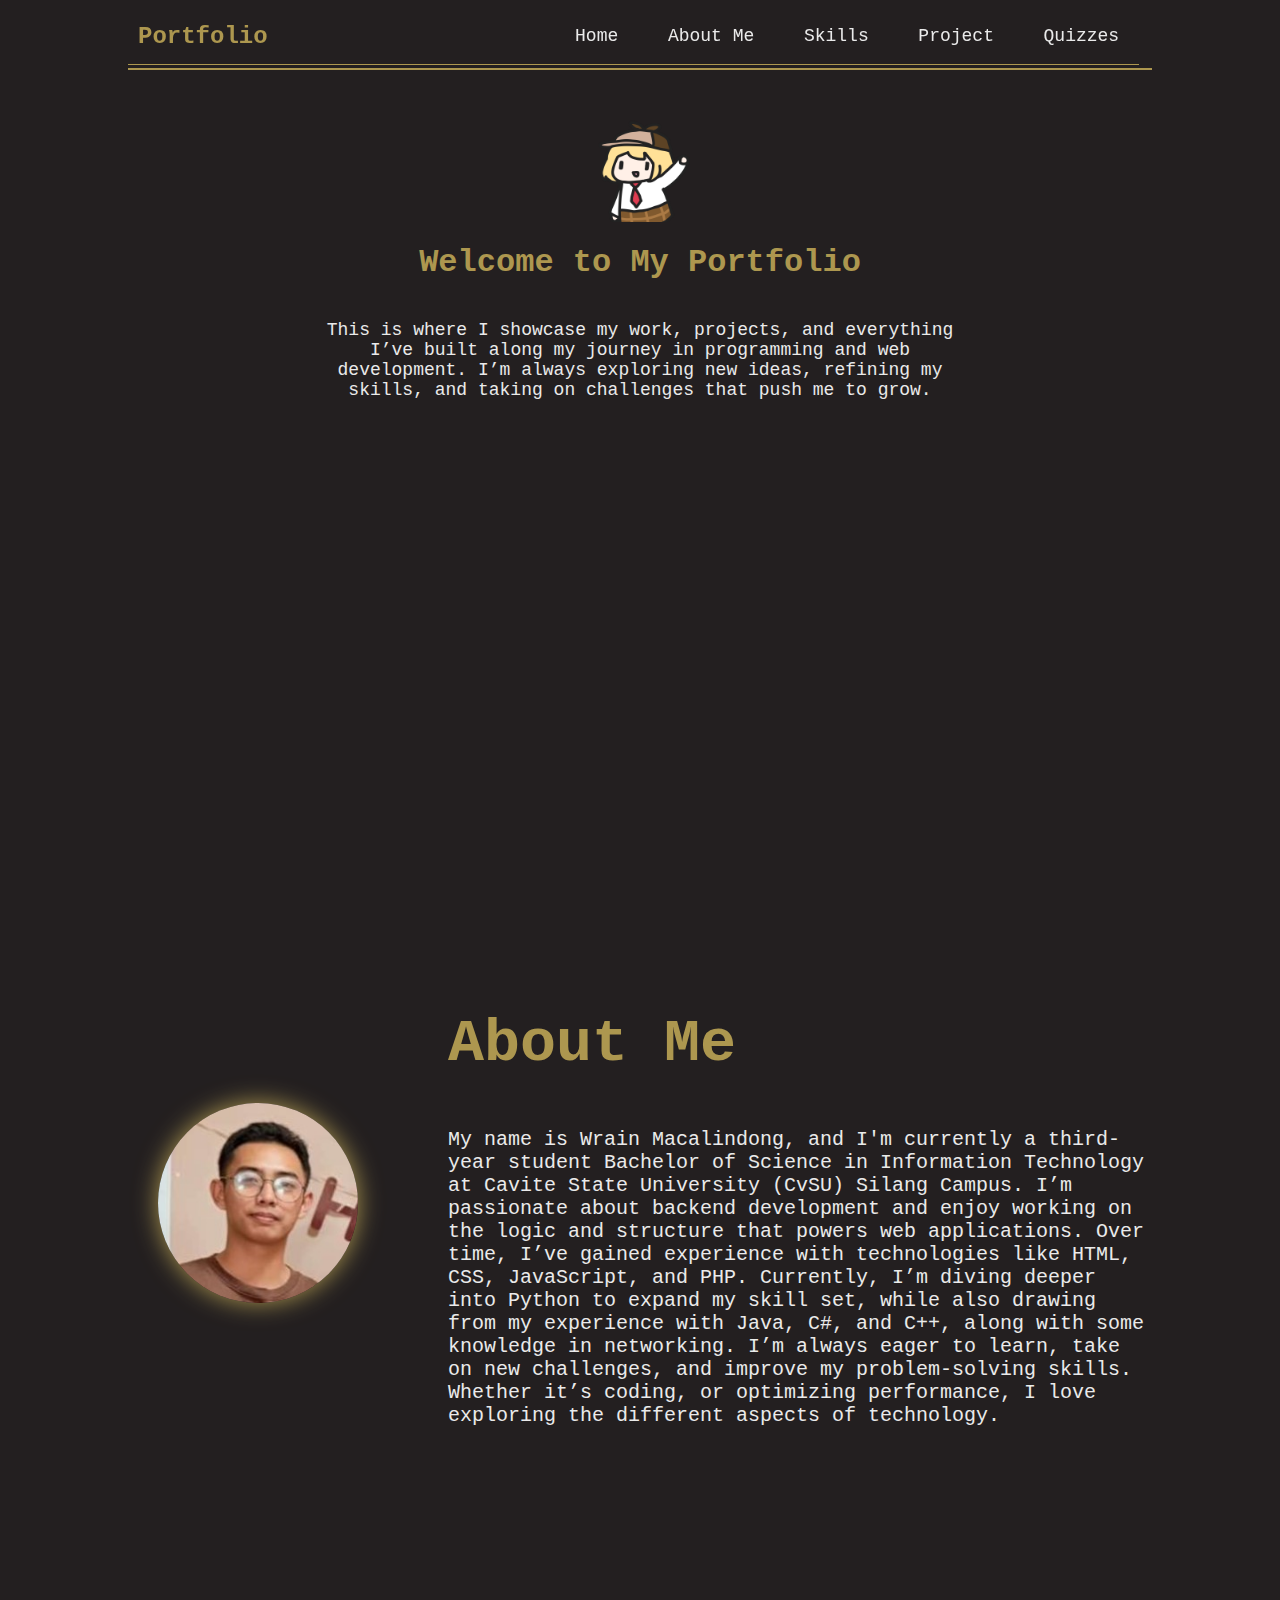
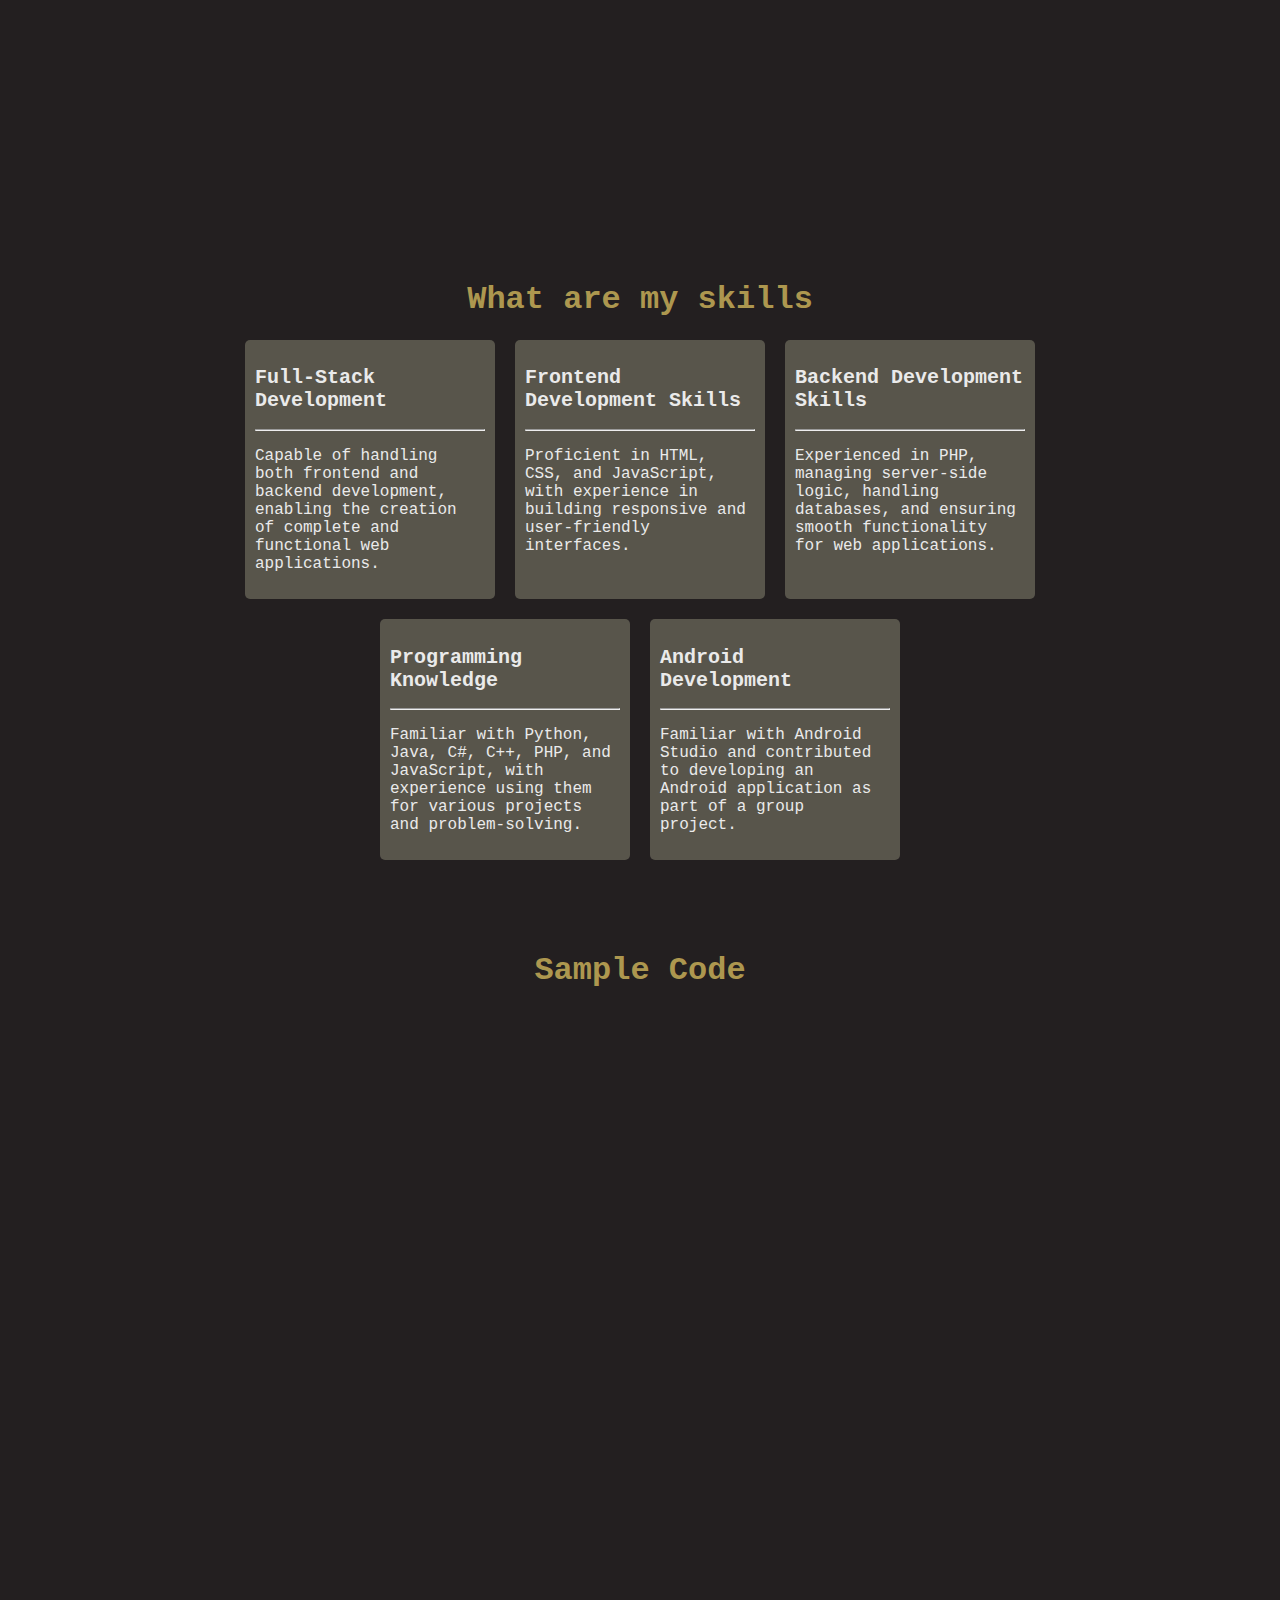
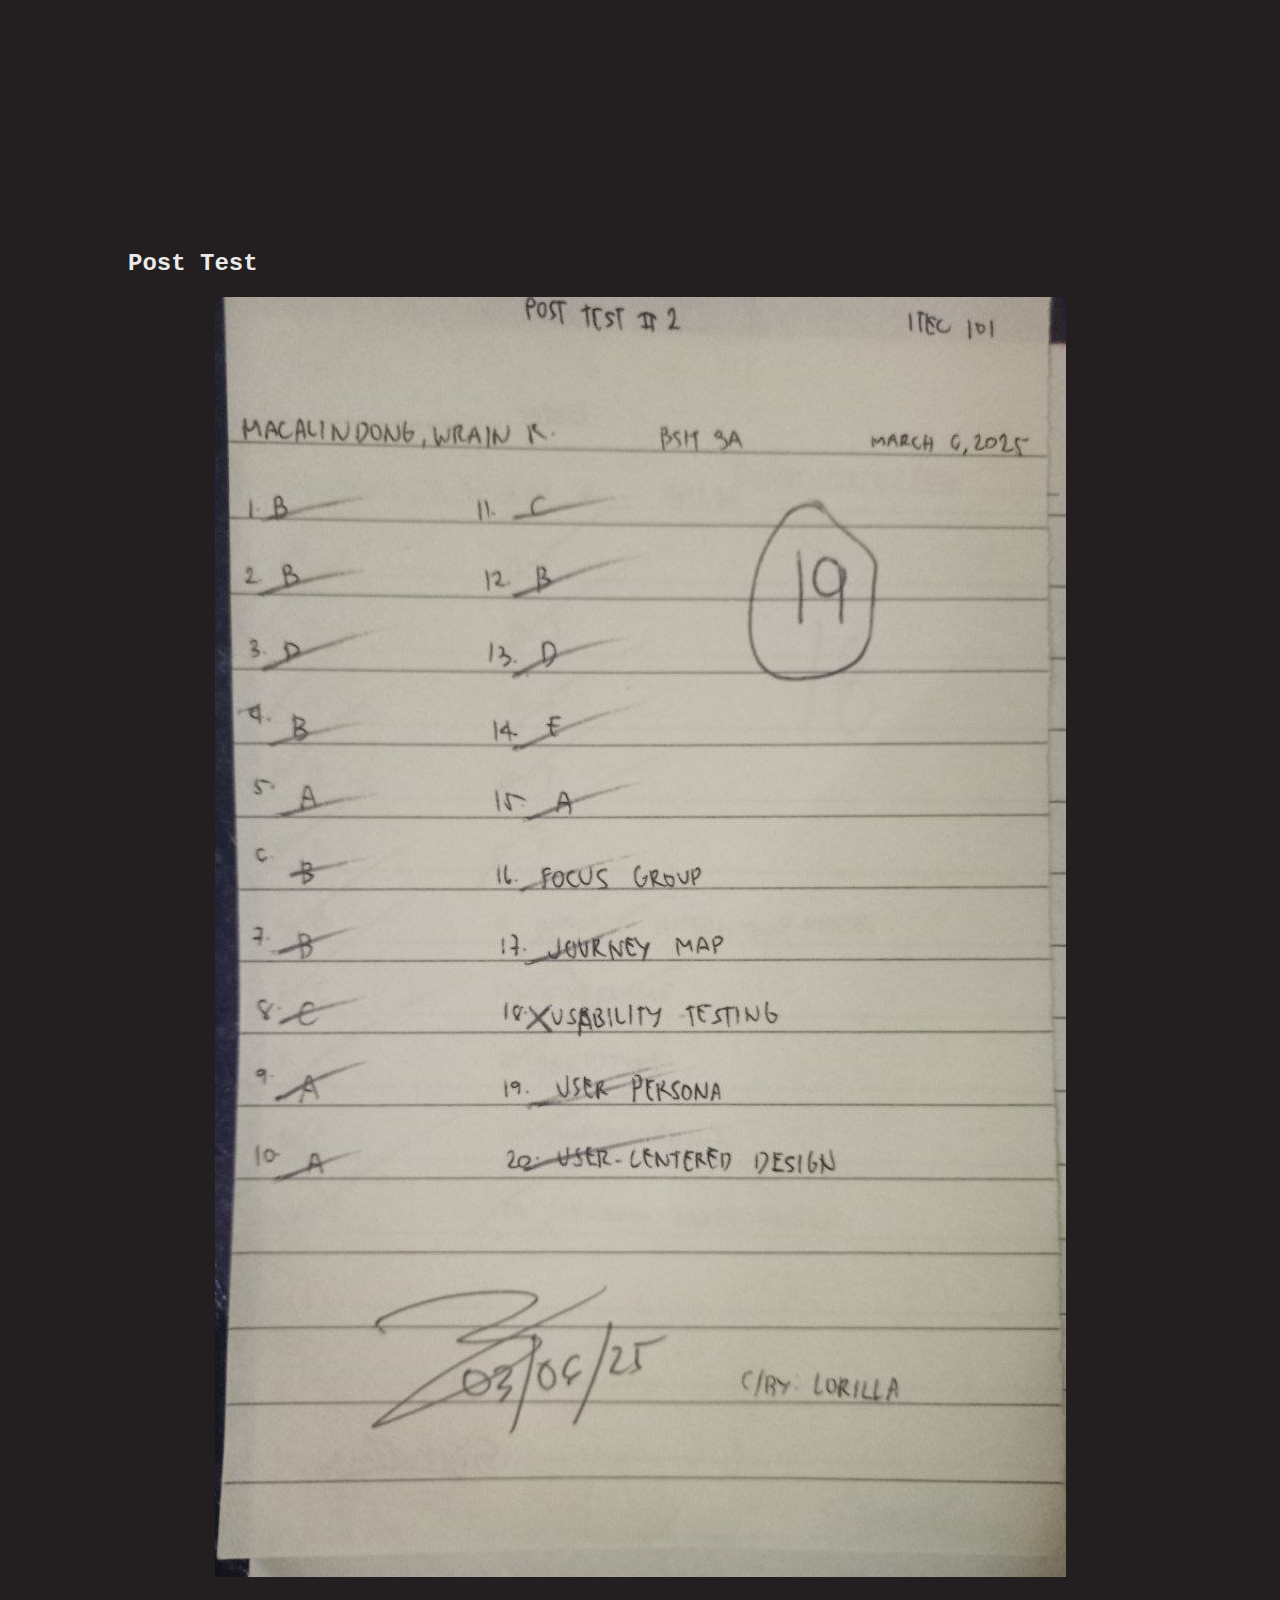
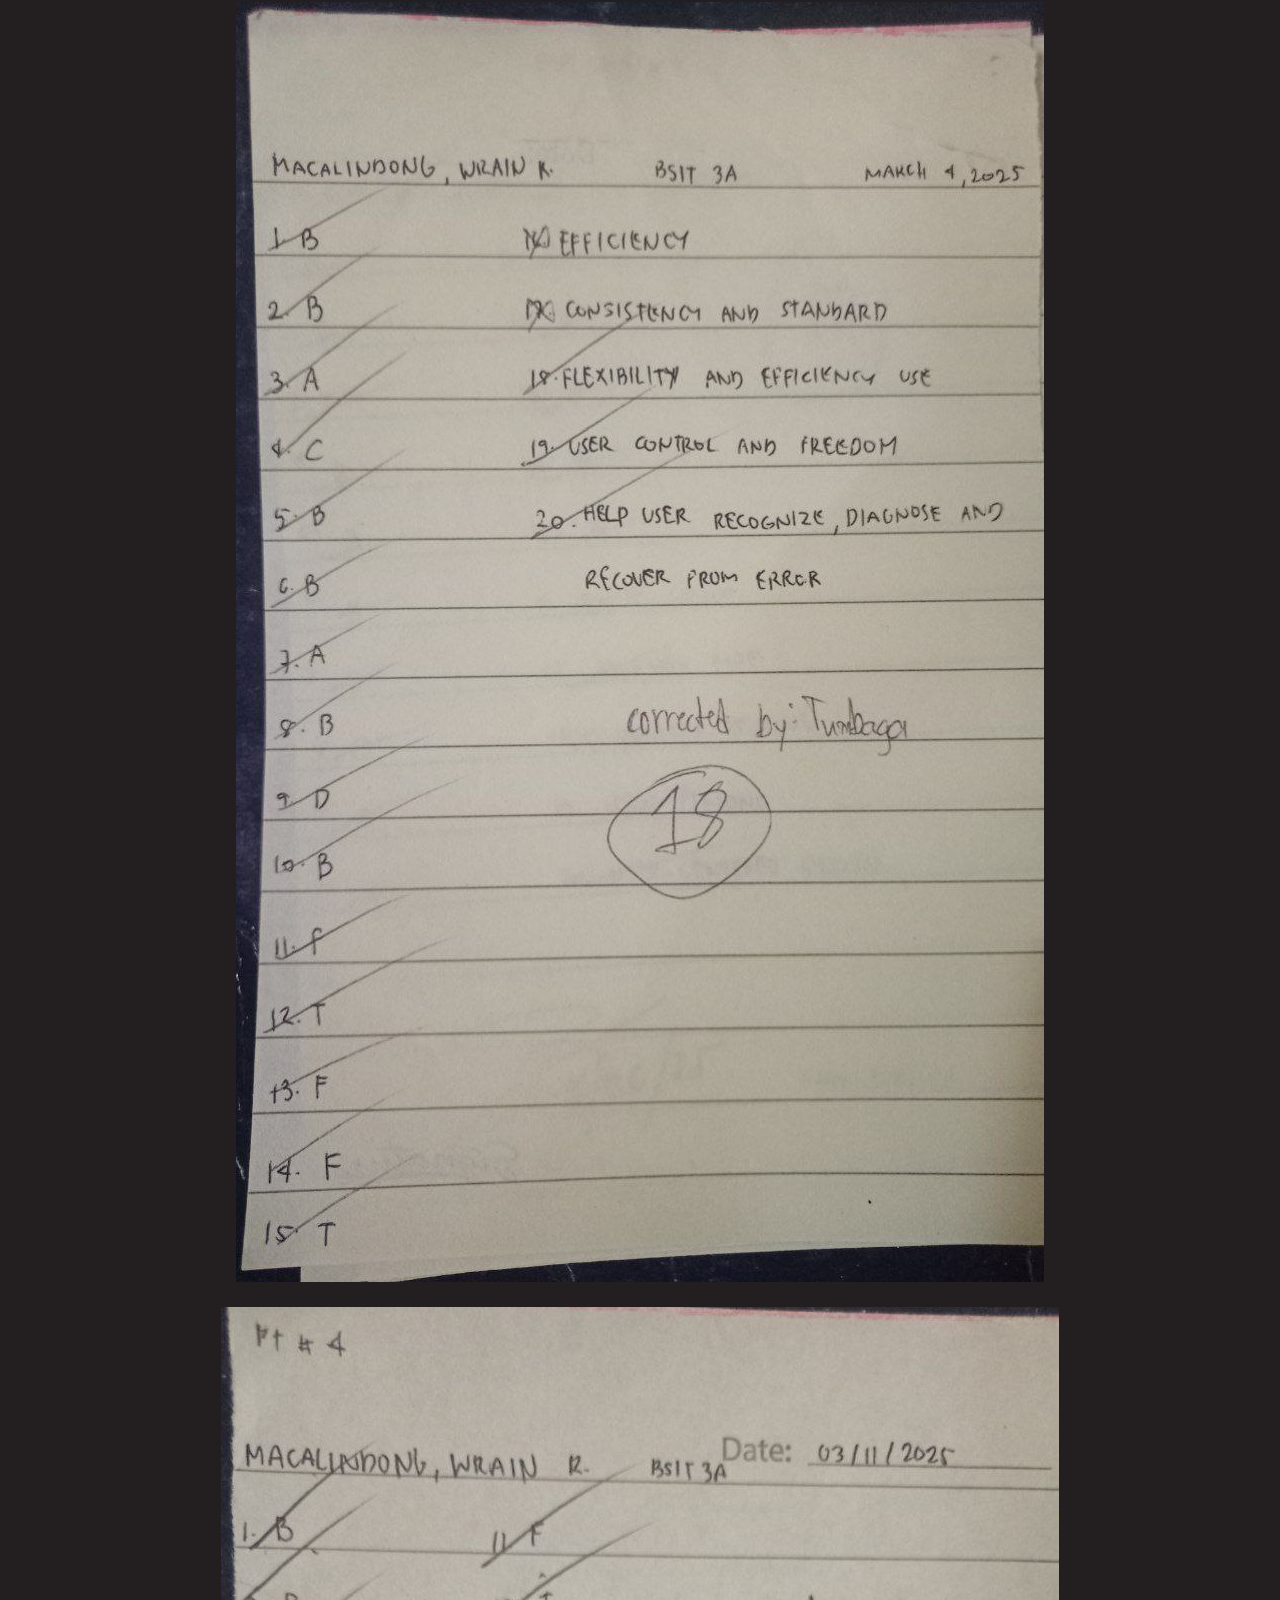
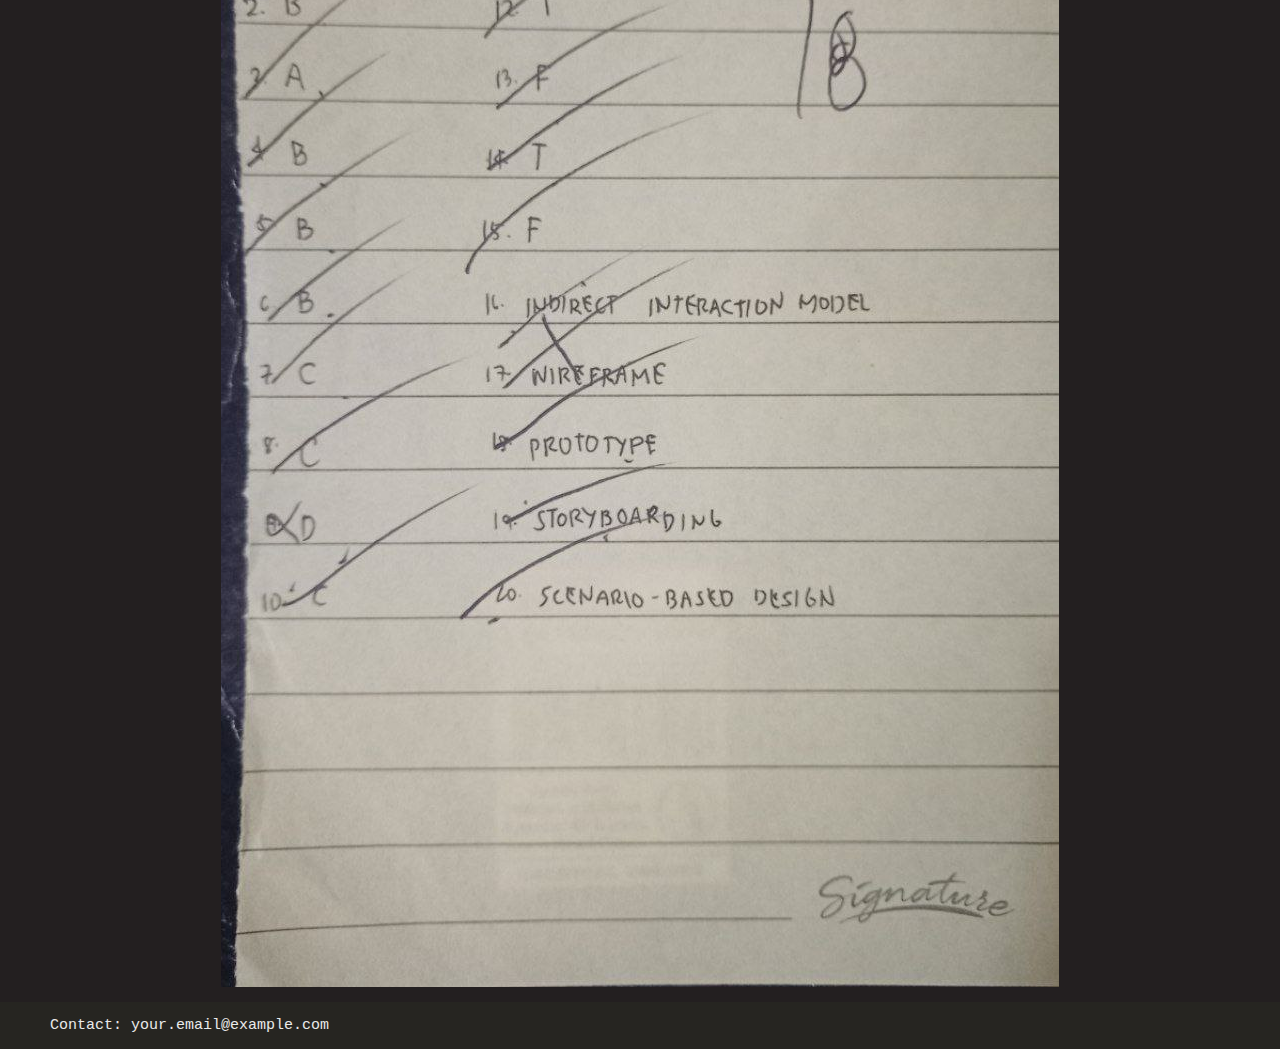
<file: My Portfolio/index.html>
<!DOCTYPE html>
<html lang="en">
<head>
    <meta charset="UTF-8">
    <meta name="viewport" content="width=device-width, initial-scale=1.0">
    <title>My Portfolio</title>
    <link rel="stylesheet" href="style.css">
</head>
<body>
    
    <!-- Home -->
    <div id="header">
        <div class="container">
            <nav>
                <h2 class="logo">Portfolio</h2>
                <ul>
                    <li><a href="#header">Home</a></li>
                    <li><a href="#about">About Me</a></li>
                    <li><a href="#services">Skills</a></li>
                    <li><a href="#projects">Project</a></li>
                    <li><a href="#quiz">Quizzes</a></li>
                </ul>
            </nav>
            <hr color="#AD974F">

            <div class="header-text">
                <img src="waving.gif" alt="Hello">
                <h1>Welcome to My Portfolio</h1>
                <p>This is where I showcase my work, projects, and everything I’ve built along my journey in programming and web development. I’m always exploring new ideas, refining my skills, and taking on challenges that push me to grow.</p>
            </div>

        </div>
    </div>


    <!-- About Me -->
    <div id="about">
        <div class="container">
            <div class="desc">
                <img src="img/Wrain.jpg" alt="profile">
                <div class="desc-text">
                    <h2>About Me</h2>
                    <p>My name is Wrain Macalindong, and I'm currently a third-year student Bachelor of Science in Information Technology at Cavite State University (CvSU) Silang Campus. I’m passionate about backend development and enjoy working on the logic and structure that powers web applications. Over time, I’ve gained experience with technologies like HTML, CSS, JavaScript, and PHP. Currently, I’m diving deeper into Python to expand my skill set, while also drawing from my experience with Java, C#, and C++, along with some knowledge in networking. I’m always eager to learn, take on new challenges, and improve my problem-solving skills. Whether it’s coding, or optimizing performance, I love exploring the different aspects of technology.</p>
                </div>
            </div>
        </div>
    </div>


    <!-- Services -->
    <div id="services">
        <div class="container">
            <h1 class="sh1">What are my skills</h1>
            <div class="skills">


                <div class="box1">
                    <h2>Full-Stack Development</h2><hr>
                    <p>Capable of handling both frontend and backend development, enabling the creation of complete and functional web applications.</p>
                </div>

                <div class="box2">
                    <h2>Frontend Development Skills</h2><hr>
                    <p>Proficient in HTML, CSS, and JavaScript, with experience in building responsive and user-friendly interfaces.</p>
                </div>

                <div class="box3">
                    <h2>Backend Development Skills</h2><hr>
                    <p>Experienced in PHP, managing server-side logic, handling databases, and ensuring smooth functionality for web applications.</p>
                </div>

                <div class="box4">
                    <h2>Programming Knowledge</h2><hr>
                    <p>Familiar with Python, Java, C#, C++, PHP, and JavaScript, with experience using them for various projects and problem-solving.</p>
                </div>

                <div class="box5">
                    <h2>Android <br>Development</h2><hr>
                    <p>Familiar with Android Studio and contributed to developing an Android application as part of a group project.</p>
                </div>
        </div>
    </div>


    <!-- Projects -->
    <div id="projects">
        <div class="container">
            <div>
                <h1>Sample Code</h1>
            </div>
        </div>
    </div>


    <!-- Quiz -->
    <div id="quiz">
        <div class="container">
            <!-- My Post Test -->
            <h2>Post Test</h2>
            <div class="post-test">
                <div>
                    <img src="img/pt2.jpg" alt="post-test2">
                </div>

                <div>
                    <img src="img/pt3.jpg" alt="post-test3">
                </div>

                <div>
                    <img src="img/pt4.jpg" alt="post-test4">
                </div>
            </div>
        </div>
    </div>
   
    <footer>Contact: your.email@example.com</footer>
</body>
</html>
</file>
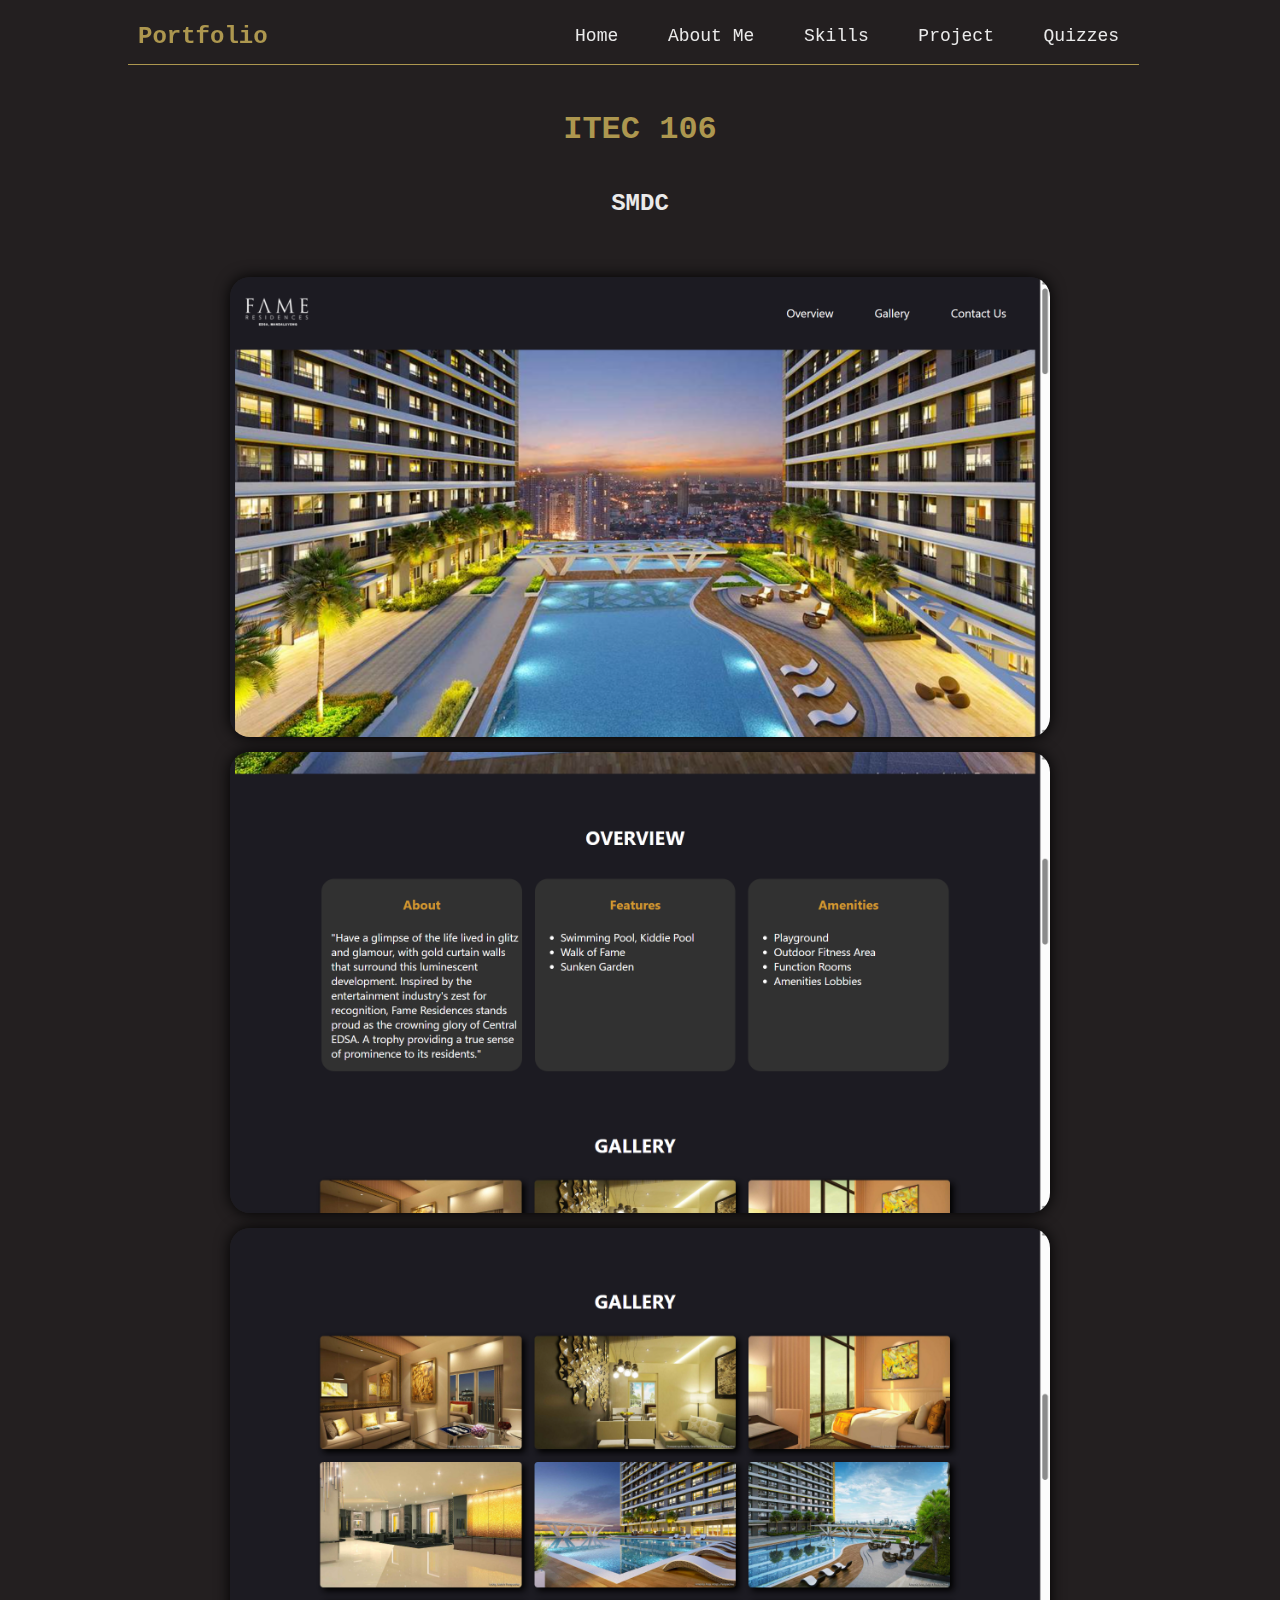
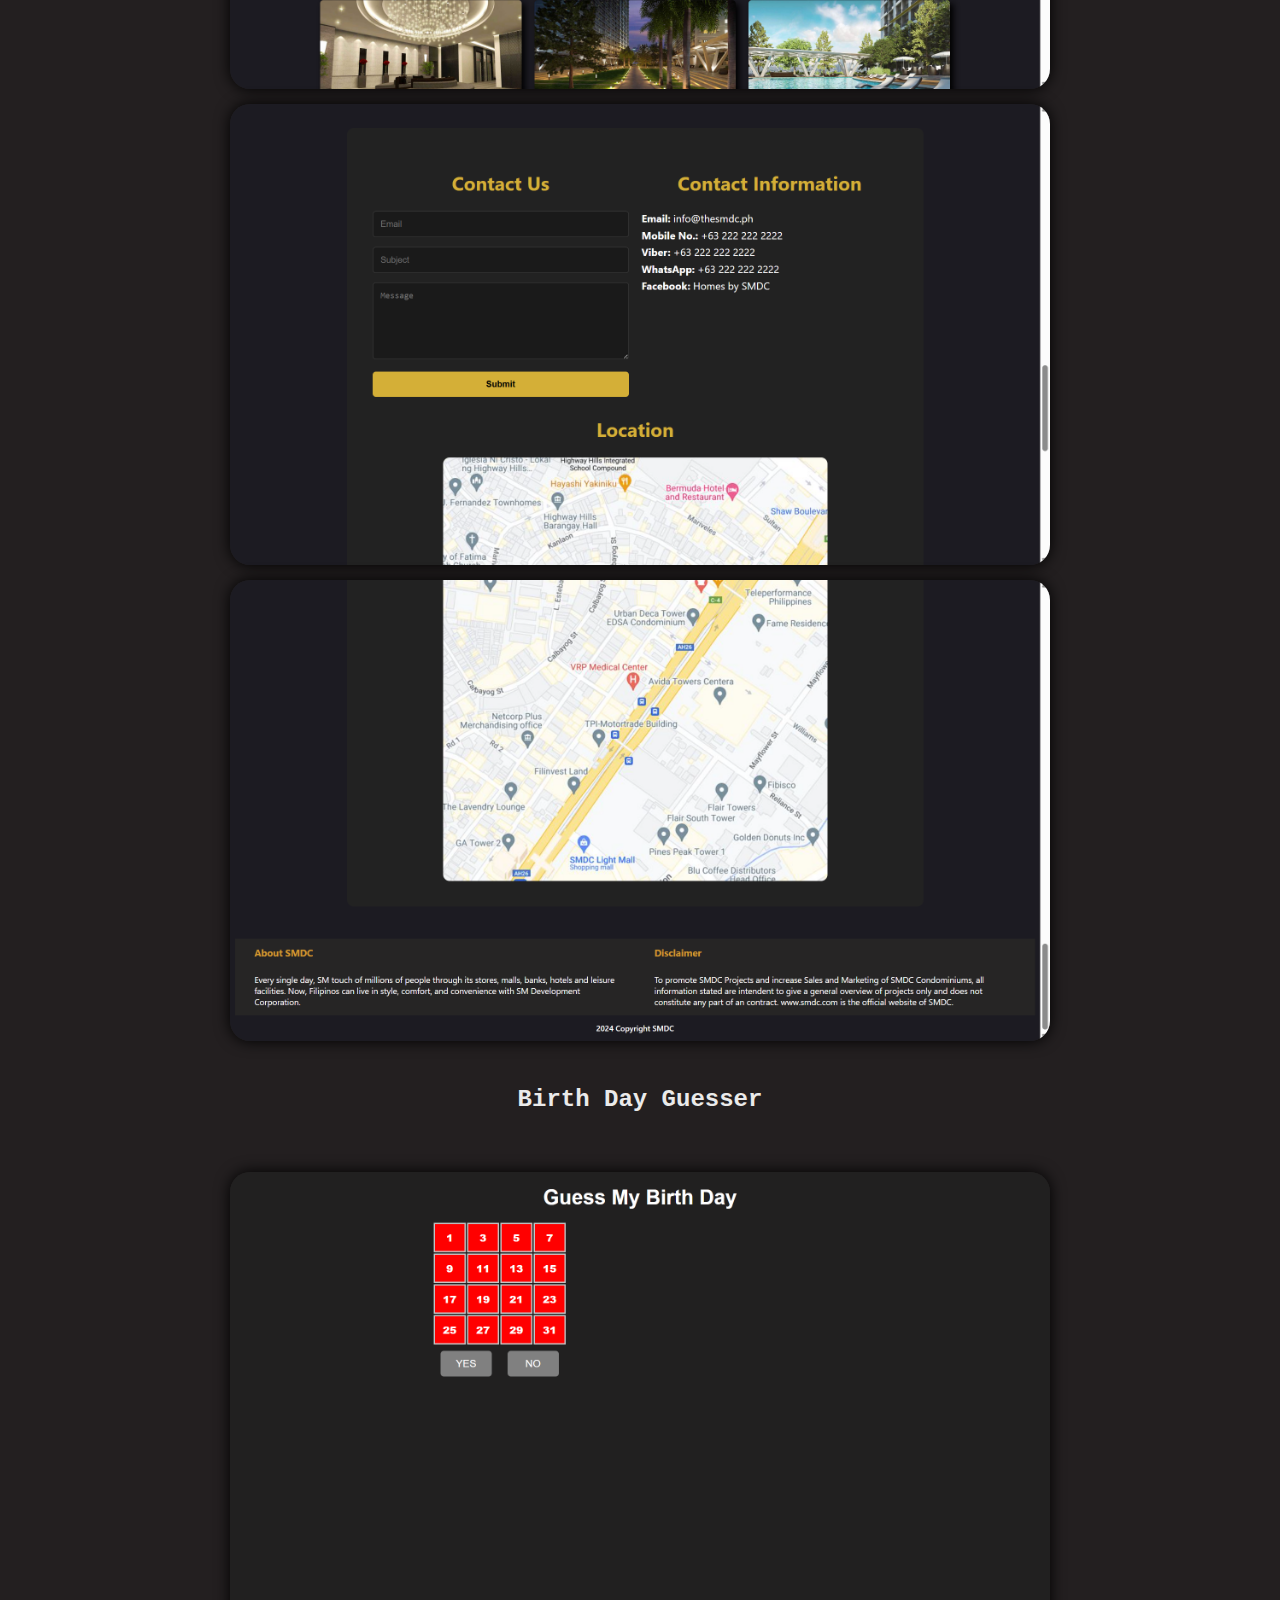
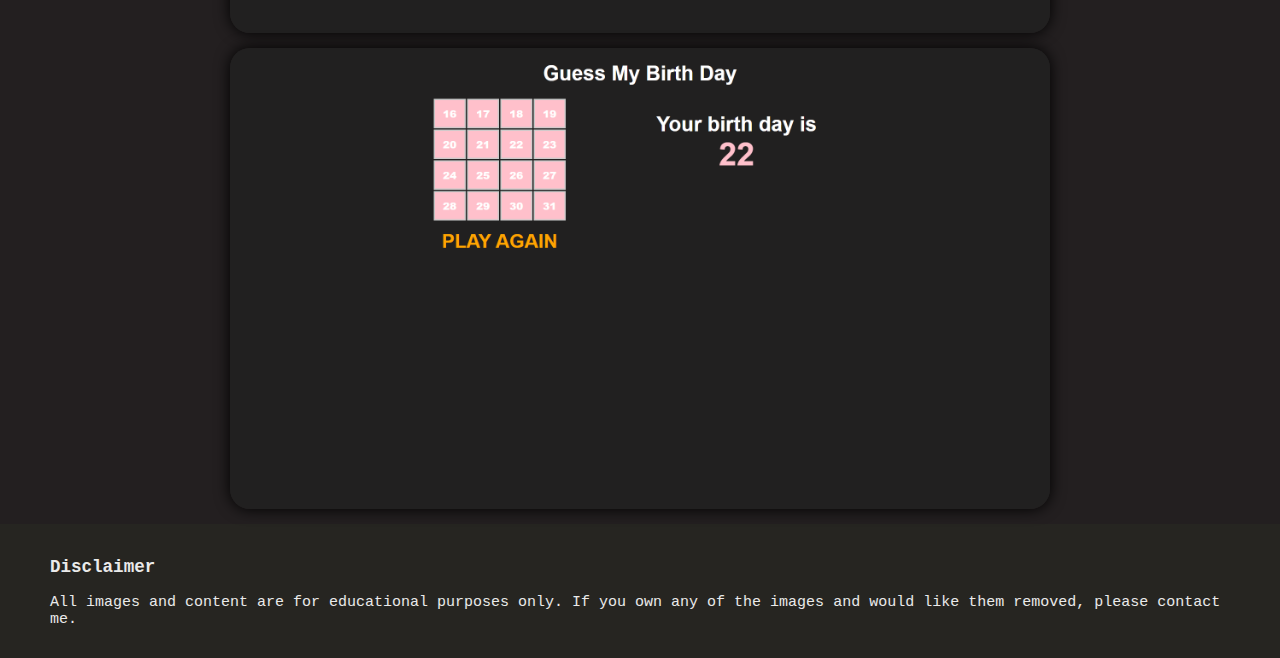
<file: itec106.html>
<!DOCTYPE html>
<html lang="en">
<head>
    <meta charset="UTF-8">
    <meta name="viewport" content="width=device-width, initial-scale=1.0">
    <title>Projects</title>
    <link rel="stylesheet" href="style.css">
    <script src="script.js"></script>
</head>
<body>
    <button class="menu-toggle">☰</button>
    <div id="navOverlay"></div>

    <div class="container">
        <nav>
            <h2 class="logo">Portfolio</h2>
            <ul>
                <li><a href="index.html#header">Home</a></li>
                <li><a href="index.html#about">About Me</a></li>
                <li><a href="index.html#services">Skills</a></li>
                <li><a href="index.html#projects">Project</a></li>
                <li><a href="index.html#quiz">Quizzes</a></li>
            </ul>
        </nav>


    <div class="pro">
        <h1>ITEC 106</h1>
            <div class="proj-106">

                <h2>SMDC</h2>
                <div class="sm">
                    <img src="img-106/sm1.png" alt="Project 1">
                    <img src="img-106/sm2.png" alt="Project 2">
                    <img src="img-106/sm3.png" alt="Project 3">
                    
                    <img src="img-106/sm4.png" alt="Project 4">
                    <img src="img-106/sm5.png" alt="Project 5">
                    
                </div>

                <h2>Birth Day Guesser</h2>
                <div class="bday">
                    <img src="img-106/bday1.png" alt="Project 1.1" style="object-fit: cover; object-position: 50% 50%;">
                    <img src="img-106/bday2.png" alt="Project 1.2" style="object-fit: cover; object-position: 50% 50%;">
                    
                </div>

                
            </div>
        </div>
    </div>

    <footer>
        <h3>Disclaimer</h3>
        <p>All images and content are for educational purposes only. If you own any of the images and would like them removed, please contact me.</p>
    </footer>
</body>
</html>
</file>
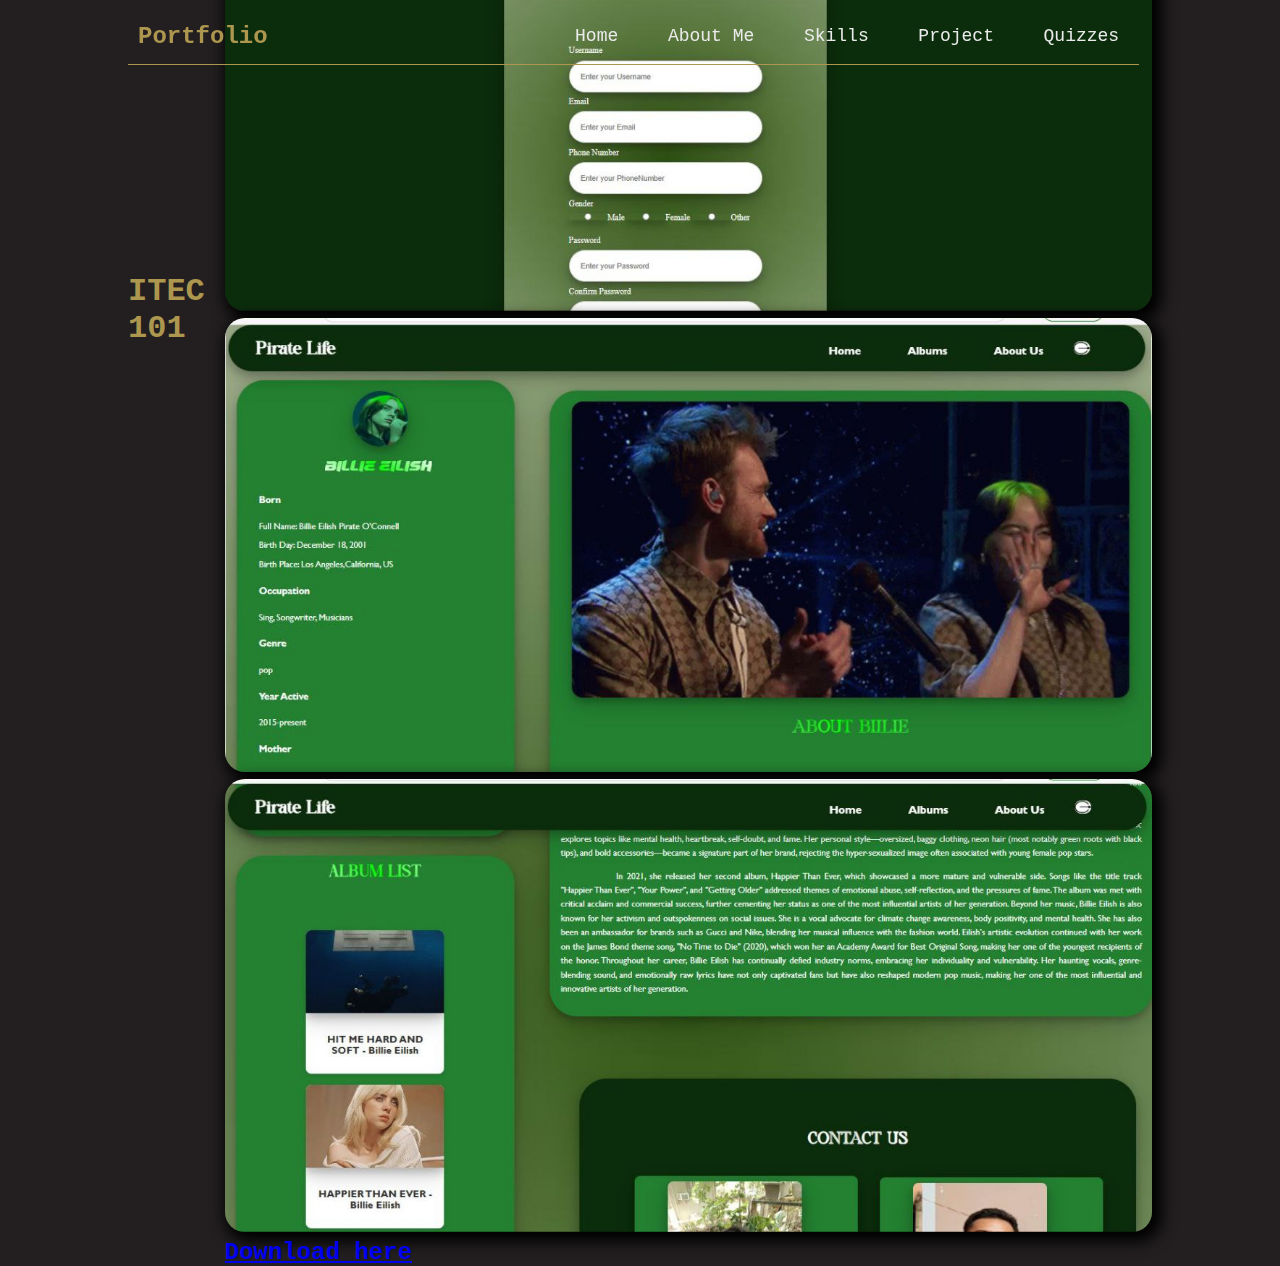
<file: lab.html>
<!DOCTYPE html>
<html lang="en">
<head>
    <meta charset="UTF-8">
    <meta name="viewport" content="width=device-width, initial-scale=1.0">
    <title>Lab</title>
    <link rel="stylesheet" href="style.css">
    <script src="script.js"></script>
    <link rel="icon" type="image/x-icon" href="logo.png">
    
</head>
<body>
    <button class="menu-toggle">☰</button>
    <div id="navOverlay"></div>

    <div class="container">
        <nav>
            <h2 class="logo">Portfolio</h2>
            <ul>
                <li><a href="index.html#header">Home</a></li>
                <li><a href="index.html#about">About Me</a></li>
                <li><a href="index.html#services">Skills</a></li>
                <li><a href="index.html#projects">Project</a></li>
                <li><a href="index.html#quiz">Quizzes</a></li>
            </ul>
        </nav>

        <div class="quiz-container">
            
            <div class="quiz-solo">
              <h1>ITEC 101</h1>
              <h2>LAB ACT</h><br><br>
              <div class="test">
                
                <img src="img-101/Pic1.jpg" alt="pic1" class="zoomable">
                <img src="img-101/Pic2.jpg" alt="pic2" class="zoomable">
                <img src="img-101/Pic3.jpg" alt="pic3" class="zoomable">
                <img src="img-101/Pic4.jpg" alt="pic4" class="zoomable">
              </div>
            <a href="IT3A/IT3A.zip" download="lab_act" class="dl">Download here</a>
            </div>
        </div>
    </div>
    <div id="imageModal" class="modal">
      <span class="close">&times;</span>
      <img id="modalImg">
  </div>

    <script>
      document.addEventListener("DOMContentLoaded", function () {
    const images = document.querySelectorAll(".zoomable");
    const modal = document.getElementById("imageModal");
    const modalImg = document.getElementById("modalImg");
    const closeBtn = document.querySelector(".close");
    const nav = document.querySelector("nav");

    let scale = 1;

    images.forEach(image => {
      image.addEventListener("click", function () {
        modal.style.display = "flex";
        modalImg.src = this.src;
        scale = 1;
        modalImg.style.transform = `scale(${scale})`;
        nav.classList.add("hide-nav"); // hide nav
      });
    });

    closeBtn.addEventListener("click", function () {
      modal.style.display = "none";
      nav.classList.remove("hide-nav"); // show nav
    });

    modal.addEventListener("click", function (e) {
      if (e.target === modal) {
        modal.style.display = "none";
        nav.classList.remove("hide-nav"); // show nav
      }
    });

    // Zoom in/out on scroll
    modalImg.addEventListener("wheel", function (e) {
      e.preventDefault();

      if (e.deltaY < 0) {
        scale += 0.1;
      } else {
        scale = Math.max(1, scale - 0.1);
      }

      modalImg.style.transform = `scale(${scale})`;
    });
  });

      
  </script>
</body>
</html>
</file>
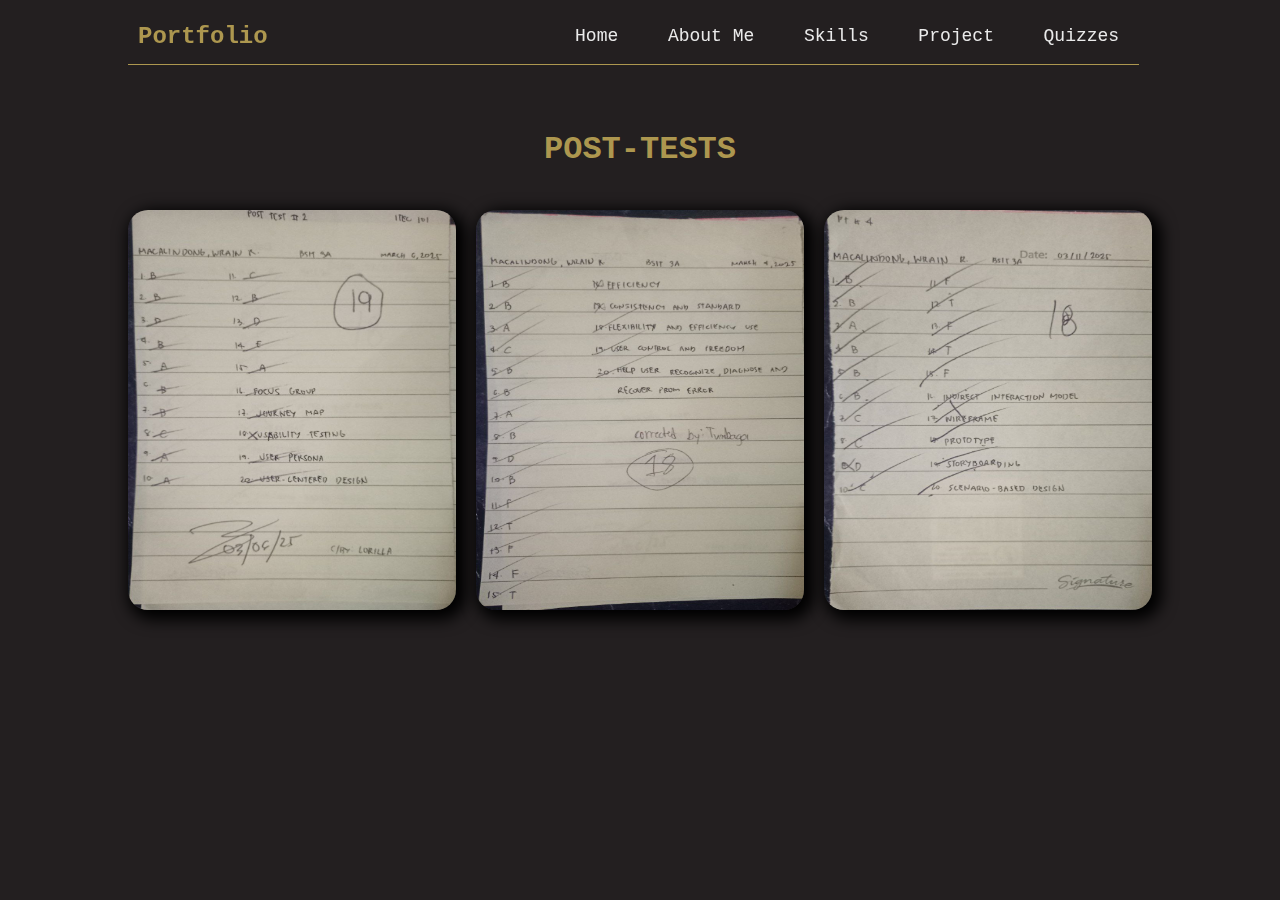
<file: quiz.html>
<!DOCTYPE html>
<html lang="en">
<head>
    <meta charset="UTF-8">
    <meta name="viewport" content="width=device-width, initial-scale=1.0">
    <title>Quiz</title>
    <link rel="stylesheet" href="style.css">
    <script src="script.js"></script>
    
    
</head>
<body>
    <button class="menu-toggle">☰</button>
    <div id="navOverlay"></div>

    <div class="container">
        <nav>
            <h2 class="logo">Portfolio</h2>
            <ul>
                <li><a href="index.html#header">Home</a></li>
                <li><a href="index.html#about">About Me</a></li>
                <li><a href="index.html#services">Skills</a></li>
                <li><a href="index.html#projects">Project</a></li>
                <li><a href="index.html#quiz">Quizzes</a></li>
            </ul>
        </nav>

        <div class="quiz-container">
            <h1>POST-TESTS</h1>
            <div class="quiz-solo">
                <img src="img/pt2.jpg" alt="pt2" class="zoomable">
                <img src="img/pt3.jpg" alt="pt3" class="zoomable">
                <img src="img/pt4.jpg" alt="pt4" class="zoomable">
            </div>
        </div>
    </div>

    <!-- Modal for zoom -->
    <div id="imageModal" class="modal">
        <span class="close">&times;</span>
        <img id="modalImg">
    </div>

    <script>
        document.addEventListener("DOMContentLoaded", function () {
      const images = document.querySelectorAll(".zoomable");
      const modal = document.getElementById("imageModal");
      const modalImg = document.getElementById("modalImg");
      const closeBtn = document.querySelector(".close");
      const nav = document.querySelector("nav");

      let scale = 1;

      images.forEach(image => {
        image.addEventListener("click", function () {
          modal.style.display = "flex";
          modalImg.src = this.src;
          scale = 1;
          modalImg.style.transform = `scale(${scale})`;
          nav.classList.add("hide-nav"); // hide nav
        });
      });

      closeBtn.addEventListener("click", function () {
        modal.style.display = "none";
        nav.classList.remove("hide-nav"); // show nav
      });

      modal.addEventListener("click", function (e) {
        if (e.target === modal) {
          modal.style.display = "none";
          nav.classList.remove("hide-nav"); // show nav
        }
      });

      // Zoom in/out on scroll
      modalImg.addEventListener("wheel", function (e) {
        e.preventDefault();

        if (e.deltaY < 0) {
          scale += 0.1;
        } else {
          scale = Math.max(1, scale - 0.1);
        }

        modalImg.style.transform = `scale(${scale})`;
      });
    });

        
    </script>
</body>
</html>
</file>
<file: My Portfolio/style.css>
*,*::before,*::after{
    box-sizing: border-box;
}
html{
    scroll-behavior: smooth;
}
body {
    margin: 0;
    padding: 0;
    font-family:'Courier New', Courier, monospace;
    box-sizing: border-box;
}
/* Colors
- #231F20 dark
- #EAEAEA light
- #AD974F gold
*/
body {
    background: #231F20;
    color: #EAEAEA;
    
}

#header,#about,#projects{
    width: 100%;
    height: 100vh;
    padding-top: 50px;
}
#quiz,#contact,#services{
    width: 100%;
    height: auto;
    padding-top: 50px;
}

.container {
    padding: 10px 10%;
}

.logo{
    width: 140px;
    color: #AD974F;
}
/* Navigation */
nav{
    display: flex;
    align-items: center;
    justify-content: space-between;
    flex-wrap: wrap;
    z-index: 1000;
    position: fixed;
    top: 0;
    padding-left: 10px;
    width: 79%;
    height: 65px;
    background-color: transparent;
    border-bottom: #AD974F 1.5px solid;
}
nav.scrolled {
    background: #231F20;
}
nav ul li{
    display: inline-block;
    list-style: none;
    margin: 10px 20px;
}
nav ul li a{
    color: #EAEAEA;
    text-decoration: none;
    font-size: 18px;
    position: relative;
}
nav ul li a::after{
    content: '';
    width: 0;
    height: 3px;
    background: #AD974F;
    position: absolute;
    left: 0;
    bottom: -6px;
    transition: .2s;
}
nav ul li a:hover::after{
    width: 100%;
}


/* Header */
.header-text{
    display: flex;
    flex-direction: column;
    justify-content: center;
    align-items: center;
    margin-top: 50px;
}
.header-text h1{
    color: #AD974F;
}
.header-text p{
    width: 65%;
    text-align: center;
    font-size: 18px;
}
.header-text img{
    width: 10%;
    height: 10%;
}


/* About Me */
.desc{
    display: flex;
    align-items: center;
    justify-content: center;
    gap: 40px;
}
.desc img{
    height: 200px;
    width: 200px;
    border-radius: 50%;
    margin-right: 50px;
    margin-left: 30px;
    box-shadow: 0 0 25px #AD974F;
}
.desc h2{
    font-size: 60px;
    width: 100%;
    color: #AD974F;
}
.desc p{
    font-size: 20px;
}

.tab{
    margin: 20px 0 40px;
}
.tab p{
    font-size: 20px;
    font-weight: 600;
}
.tab a{
    text-decoration: none;
    position: relative;
    color: #AD974F;
}
.tab a::after{
    content: '';
    width: 0;
    height: 3px;
    background: #AD974F;
    position: absolute;
    left: 0;
    bottom: -6px;
    transition: .2s;
}
.tab a:hover::after{
    width: 100%;
}


/* Skills */
.skills, .sh1{
    display: flex;
    flex-wrap: wrap;
    justify-content: center;
    gap: 20px;
    color: #AD974F;
}
.skills div{
    width: 250px;
    background: #58554b;
    padding: 10px;
    border-radius: 5px;
    color: #EAEAEA;
}
.skills div h2{
    font-size: 20px;
    font-weight: bolder;
}
.skills div p{
    font-size: 16px;
}


/* Projects */
#projects h1{
    text-align: center;
    color: #AD974F;
}
.proj{
    display: flex;
    flex-wrap: wrap;
    justify-content: center;
    gap: 20px;
}
.proj div{
    width: 300px;
    height: 300px;
    position: relative;
    justify-content: center;
    text-align: center;
    margin-top: 20px;
}
.proj div img{
    width: 80%;
    height: 80%;
    margin: 10px;
    margin-bottom: -5px;
    border-radius: 5px;
    object-fit: fill;
    border-radius: 20px;
    box-shadow: 0 0 15px black;
    cursor: pointer;
}
.proj div img:hover{
    box-shadow: 0 0 15px #AD974F;
    transition: 0.3s;
}


/* Quizzes */
.post-test{
    display: flex;
    flex-wrap: wrap;
    justify-content: center;
    gap: 20px;
}
.post-images{
    text-align: center;
}
.post-images p{
    padding-top: 20px;
    font-size: 20px;
    font-weight: 600;
    color: #AD974F;
}
.post-images p a{
    text-decoration: none;
    color: #AD974F;
    position: relative;
}
.post-images a::after{
    content: '';
    width: 0;
    height: 3px;
    background: #AD974F;
    position: absolute;
    left: 0;
    bottom: -6px;
    transition: .2s;
}
.post-images a:hover::after{
    width: 100%;
}
#gallery{
    display: flex;
    align-items: center;
    justify-content: center;
    position: relative;
    width: 400px;
    height: 400px;
    border-radius: 20px;
    box-shadow: 5px 5px 15px 5px black;
    cursor: pointer;
}
#gallery img{
    width: 100%;
    height: 100%;
    object-fit: cover;
    border-radius: 20px;
}
#gallery img:hover{
    box-shadow: 1px 1px 15px #AD974F;
    transition: .2s;
}

#quiz h1{
    color: #AD974F;
    text-align: center;
}
.post-test button{
    width: 50px;
    padding: 10px;
    font-weight: bolder;
    border: none;
    background: none;
    color: #AD974F;
    font-size: 50px;
    cursor: pointer;
}
#current-image{
    position: absolute;
    top: 0;
    left: 0;
    transition: all 0.2s ease-in-out;
    opacity: 1;
}
#current-image.fade-out{
    opacity: 0;
}
.modal {
    visibility: hidden;
    opacity: 0;
    display: none;
    position: fixed;
    z-index: 1000;
    left: 0;
    top: 0;
    width: 100%;
    height: 100%;
    background-color: rgba(0, 0, 0, 0.8);
    transition: opacity 0.3s ease-in-out;
}

.modal-content {
    max-width: 90%;
    max-height: 90%;
    border-radius: 8px;
    display: block;
    margin: auto;
}

.close {
    position: absolute;
    top: 20px;
    right: 30px;
    font-size: 40px;
    font-weight: bold;
    color: white;
    cursor: pointer;
}

.close:hover {
    color: #ccc;
}


/* Footer */
footer {
    background-color: #262521;
    padding: 15px 50px;
    font-size: 15px;
}

.footer-container {
    display: flex;
    justify-content: space-between;
    right: 0;
    width: 100%;
    align-items: center;
}

.footer-container div{
    display: flex;
    align-items: center;
    gap: 20px;
}
.footer-container div a{
    color: #AD974F;
    position: relative;
}
.footer-container i{
    font-size: 20px;
    color: #AD974F;
}


.menu-toggle {
    display: none; /* Hide by default */
}
/* Responsive Styles */
@media (max-width: 1024px) {
    .container {
        padding: 10px 5%;
    }
    .desc {
        flex-direction: column;
        text-align: center;
        gap: 20px;
    }
    .desc img {
        margin: 0 auto;
    }
    .header-text p {
        width: 80%;
    }
}

@media (max-width: 768px) {
    #header,#about,#projects,#quiz,#contact,#services{
        width: 100%;
        height: auto;
        padding-top: 50px;
    }
    nav {
        position: fixed;
        top: 0;
        left: -250px;
        width: 250px;
        height: 100%;
        background: rgba(0, 0, 0, 0.9);
        display: flex;
        flex-direction: column;
        align-items: center;
        padding-top: 20px;
        transition: left 0.3s ease;
        z-index: 1000;
    }
    nav ul {
        width: 100%;
        display: flex;
        flex-direction: column;
        text-align: center;
        padding: 10px 0;
    }
    nav ul li {
        margin: 20px 0;
    }
    nav ul li a {
        color: #EAEAEA;
        font-size: 20px;
    }
    .menu-toggle {
        position: fixed;
        top: 15px;
        left: 15px;
        background: none;
        border: none;
        cursor: pointer;
        font-size: 30px;
        color: white;
        z-index: 1100;
        display: block;
    }
    .header-text {
        margin-top: 30px;
    }
    .header-text img {
        width: 20%;
        height: 20%;
    }
    .skills div, .proj div {
        width: 100%;
    }
    #gallery {
        width: 300px;
        height: 300px;
    }
}

@media (max-width: 480px) {
    .header-text h1 {
        font-size: 24px;
    }
    .header-text p {
        font-size: 16px;
        width: 90%;
    }
    .desc h2 {
        font-size: 40px;
    }
    .desc p {
        font-size: 18px;
    }
    .footer-container {
        flex-direction: column;
        text-align: center;
        gap: 10px;
    }
}
</file>
<file: style.css>
*,*::before,*::after{
    box-sizing: border-box;
}
html{
    scroll-behavior: smooth;
}
body {
    margin: 0;
    padding: 0;
    font-family:'Courier New', Courier, monospace;
    box-sizing: border-box;
}
/* Colors
- #231F20 dark
- #EAEAEA light
- #AD974F gold
*/
body {
    background: #231F20;
    color: #EAEAEA;
    
}

#header,#about,#projects{
    width: 100%;
    height: 100vh;
    padding-top: 50px;
}
#quiz,#contact,#services{
    width: 100%;
    height: auto;
    padding-top: 50px;
}

.container {
    padding: 10px 10%;
}

.logo{
    width: 140px;
    color: #AD974F;
}
/* Navigation */
#navOverlay {
    position: fixed;
    top: 0;
    left: 0;
    width: 100%;
    height: 100%;
    background: rgba(0,0,0,0.3);
    display: none;
    z-index: 900; /* Less than nav (1000), more than other content */
}

.hide-nav {
    display: none !important;
  }
  
nav{
    display: flex;
    align-items: center;
    justify-content: space-between;
    flex-wrap: wrap;
    z-index: 1000;
    position: fixed;
    top: 0;
    padding-left: 10px;
    width: 79%;
    height: 65px;
    background-color: transparent;
    border-bottom: #AD974F 1.5px solid;
}
nav.scrolled {
    background: #231F20;
}
nav ul li{
    display: inline-block;
    list-style: none;
    margin: 10px 20px;
}
nav ul li a{
    color: #EAEAEA;
    text-decoration: none;
    font-size: 18px;
    position: relative;
}
nav ul li a::after{
    content: '';
    width: 0;
    height: 3px;
    background: #AD974F;
    position: absolute;
    left: 0;
    bottom: -6px;
    transition: .2s;
}
nav ul li a:hover::after{
    width: 100%;
}


/* Header */
.header-text{
    display: flex;
    flex-direction: column;
    justify-content: center;
    align-items: center;
    margin-top: 50px;
}
.header-text h1{
    color: #AD974F;
    text-align: center;
}
.header-text p{
    width: 65%;
    text-align: center;
    font-size: 18px;
}
.header-text img{
    width: 10%;
    height: 10%;
}


/* About Me */
.desc{
    display: flex;
    align-items: center;
    justify-content: center;
    gap: 40px;
}
.desc img{
    height: 200px;
    width: 200px;
    border-radius: 50%;
    margin-right: 50px;
    margin-left: 30px;
    box-shadow: 0 0 25px #AD974F;
}
.desc h2{
    font-size: 60px;
    width: 100%;
    color: #AD974F;
}
.desc p{
    font-size: 20px;
}

.tab{
    margin: 20px 0 40px;
}
.tab p{
    font-size: 20px;
    font-weight: 600;
}
.tab a{
    text-decoration: none;
    position: relative;
    color: #AD974F;
}
.tab a::after{
    content: '';
    width: 0;
    height: 3px;
    background: #AD974F;
    position: absolute;
    left: 0;
    bottom: -6px;
    transition: .2s;
}
.tab a:hover::after{
    width: 100%;
}


/* Skills */
.skills, .sh1{
    display: flex;
    flex-wrap: wrap;
    justify-content: center;
    gap: 20px;
    color: #AD974F;
}
.skills div{
    width: 250px;
    background: #58554b;
    padding: 10px;
    border-radius: 5px;
    color: #EAEAEA;
}
.skills div h2{
    font-size: 20px;
    font-weight: bolder;
}
.skills div p{
    font-size: 16px;
}


/* Projects */
#projects h1{
    text-align: center;
    color: #AD974F;
}
.proj{
    display: flex;
    flex-wrap: wrap;
    justify-content: center;
    gap: 20px;
}
.proj div{
    width: 300px;
    height: 300px;
    position: relative;
    justify-content: center;
    text-align: center;
    margin-top: 20px;
}
.proj div img{
    width: 80%;
    height: 80%;
    margin: 10px;
    margin-bottom: -5px;
    border-radius: 5px;
    object-fit: fill;
    border-radius: 20px;
    box-shadow: 0 0 15px black;
    cursor: pointer;
}
.proj div img:hover{
    box-shadow: 0 0 15px #AD974F;
    transition: 0.3s;
}
/* ITEC 106 */
.pro{
    text-align: center;
    justify-content: center;
    padding-top: 80px;
}
.pro h1{
    color: #AD974F;
}
.proj-106{
    display: flex;
    flex-wrap: wrap;
    flex-direction: column;
    justify-content: center;
    gap: 20px;
}
.proj-106 .sm, .bday{
    width: auto;
    height: auto;
    display: flex;
    flex-wrap: wrap;
    justify-content: center;
    text-align: center;
    margin-bottom: 10px;
}
.proj-106 div img{
    width: 80%;
    height: 80%;
    margin: 20px;
    margin-bottom: -5px;
    border-radius: 5px;
    object-fit: fill;
    border-radius: 20px;
    box-shadow: 0 0 15px black;
}


/* Quizzes */
.post-test{
    display: flex;
    flex-wrap: wrap;
    justify-content: center;
    gap: 20px;
}
.post-images{
    text-align: center;
}
.post-images p{
    padding-top: 20px;
    font-size: 20px;
    font-weight: 600;
    color: #AD974F;
}
.post-images p a{
    text-decoration: none;
    color: #AD974F;
    position: relative;
}
.post-images a::after{
    content: '';
    width: 0;
    height: 3px;
    background: #AD974F;
    position: absolute;
    left: 0;
    bottom: -6px;
    transition: .2s;
}
.post-images a:hover::after{
    width: 100%;
}
#gallery {
    display: flex;
    align-items: center;
    justify-content: center;
    position: relative;
    width: 400px;
    height: 400px;
    border-radius: 20px;
    box-shadow: 5px 5px 15px 5px black;
    cursor: pointer;
}
#gallery img{
    width: 100%;
    height: 100%;
    object-fit: cover;
    border-radius: 20px;
}
#gallery img:hover{
    box-shadow: 1px 1px 15px #AD974F;
    transition: .2s;
}

.quiz-container h1{
    color: #AD974F;
}
.quiz-solo{
    display: flex;
    align-items: center;
    justify-content: center;
    position: relative;
    gap: 20px;
    width: 100%;
    height: 400px;
    border-radius: 20px;
}
.quiz-solo img{
    width: 100%;
    height: 100%;
    object-fit: fit;
    border-radius: 20px;
    box-shadow: 5px 5px 15px 5px black;
}
.quiz-container{
    display: flex;
    flex-direction: column;
    align-items: center;
    justify-content: center;
    gap: 20px;
    margin-top: 100px;
}

#quiz h1{
    color: #AD974F;
    text-align: center;
}
.post-test button{
    width: 50px;
    padding: 10px;
    font-weight: bolder;
    border: none;
    background: none;
    color: #AD974F;
    font-size: 50px;
    cursor: pointer;
}
#current-image{
    position: absolute;
    top: 0;
    left: 0;
    transition: all 0.2s ease-in-out;
    opacity: 1;
}
#current-image.fade-out{
    opacity: 0;
}
.modal {
    display: none;
    position: fixed;
    z-index: 10;
    left: 0;
    top: 0;
    width: 100%;
    height: 100%;
    overflow: auto;
    background-color: rgba(0, 0, 0, 0.9);
    align-items: center;
    justify-content: center;
    transition: all 0.3s ease-in-out;
}

.modal img {
    max-height: 90vh;
    width: auto;
    max-width: 100%;
    object-fit: contain;
    transition: transform 0.2s;
}
  

.modal-content {
    max-width: 90%;
    max-height: 80%;
    }

.close {
    position: absolute;
    top: 20px;
    right: 35px;
    color: #fff;
    font-size: 40px;
    font-weight: bold;
    cursor: pointer;
    }

    .close:hover {
    color: #bbb;
    }


/* Footer */
footer {
    background-color: #262521;
    padding: 15px 50px;
    font-size: 15px;
}

.footer-container {
    display: flex;
    justify-content: space-between;
    right: 0;
    width: 100%;
    align-items: center;
}

.footer-container div{
    display: flex;
    align-items: center;
    gap: 20px;
}
.footer-container div a{
    color: #AD974F;
    position: relative;
}
.footer-container i{
    font-size: 20px;
    color: #AD974F;
}


.menu-toggle {
    display: none; /* Hide by default */
}
/* Responsive Styles */
@media (max-width: 1024px) {
    .container {
        padding: 10px 5%;
    }
    .desc {
        flex-direction: column;
        text-align: center;
        gap: 20px;
    }
    .desc img {
        margin: 0 auto;
    }
    .header-text p {
        width: 80%;
    }
}

@media (max-width: 768px) {
    #header,#about,#projects,#quiz,#contact,#services{
        width: 100%;
        height: auto;
        padding-top: 50px;
    }
    nav {
        position: fixed;
        top: 0;
        left: -250px;
        width: 250px;
        height: 100%;
        background: #231F20;
        border-right: #AD974F 1px solid;
        display: flex;
        flex-direction: column;
        align-items: center;
        padding-top: 20px;
        transition: left 0.3s ease;
        z-index: 1000;
        padding-bottom: 20%;
    }
    nav ul {
        width: 100%;
        display: flex;
        flex-direction: column;
        text-align: center;
        padding: 10px 0;
    }
    nav ul li {
        margin: 20px 0;
    }
    nav ul li a {
        color: #EAEAEA;
        font-size: 20px;
    }
    
    .menu-toggle {
        position: fixed;
        top: 15px;
        left: 15px;
        background: none;
        border: none;
        cursor: pointer;
        font-size: 30px;
        color: white;
        z-index: 1100;
        display: block;
    }
    .header-text {
        margin-top: 30px;
    }
    .header-text img {
        width: 20%;
        height: 20%;
    }
    .skills div, .proj div {
        width: 100%;
    }
    #gallery {
        width: 200px;
        height: 200px;
    }
    .quiz-solo{
        display: flex;
        flex-direction: column;
        height: auto;
    }
    .desc h2 {
        font-size: 40px;
    }
    .desc p {
        font-size: 18px;
    }
    
    .footer-container {
        flex-direction: column;
        text-align: center;
        gap: 10px;
    }
}

@media (max-width: 480px) {
    .header-text h1 {
        font-size: 24px;
    }
    .header-text p {
        font-size: 16px;
        width: 90%;
    }
    
}
@media (max-width: 300px) {
    .logo {
        font-size: 20px;
        width: auto;
    }

    nav ul li a {
        font-size: 16px;
    }

    .menu-toggle {
        font-size: 24px;
        top: 10px;
        left: 10px;
    }

    .quiz-solo {
        flex-direction: column;
        height: auto;
    }

    #gallery {
        width: 180px;
        height: 180px;
    }

    .post-test button {
        font-size: 24px;
        width: 35px;
        padding: 5px;
    }

    .modal img {
        max-height: 80vh;
        max-width: 95vw;
    }

    .header-text h1 {
        font-size: 20px;
    }

    .header-text p {
        font-size: 14px;
        width: 90%;
    }

    nav {
        padding-left: 15px;
    }

    nav .logo {
        margin-bottom: 15px;
    }
}
</file>
